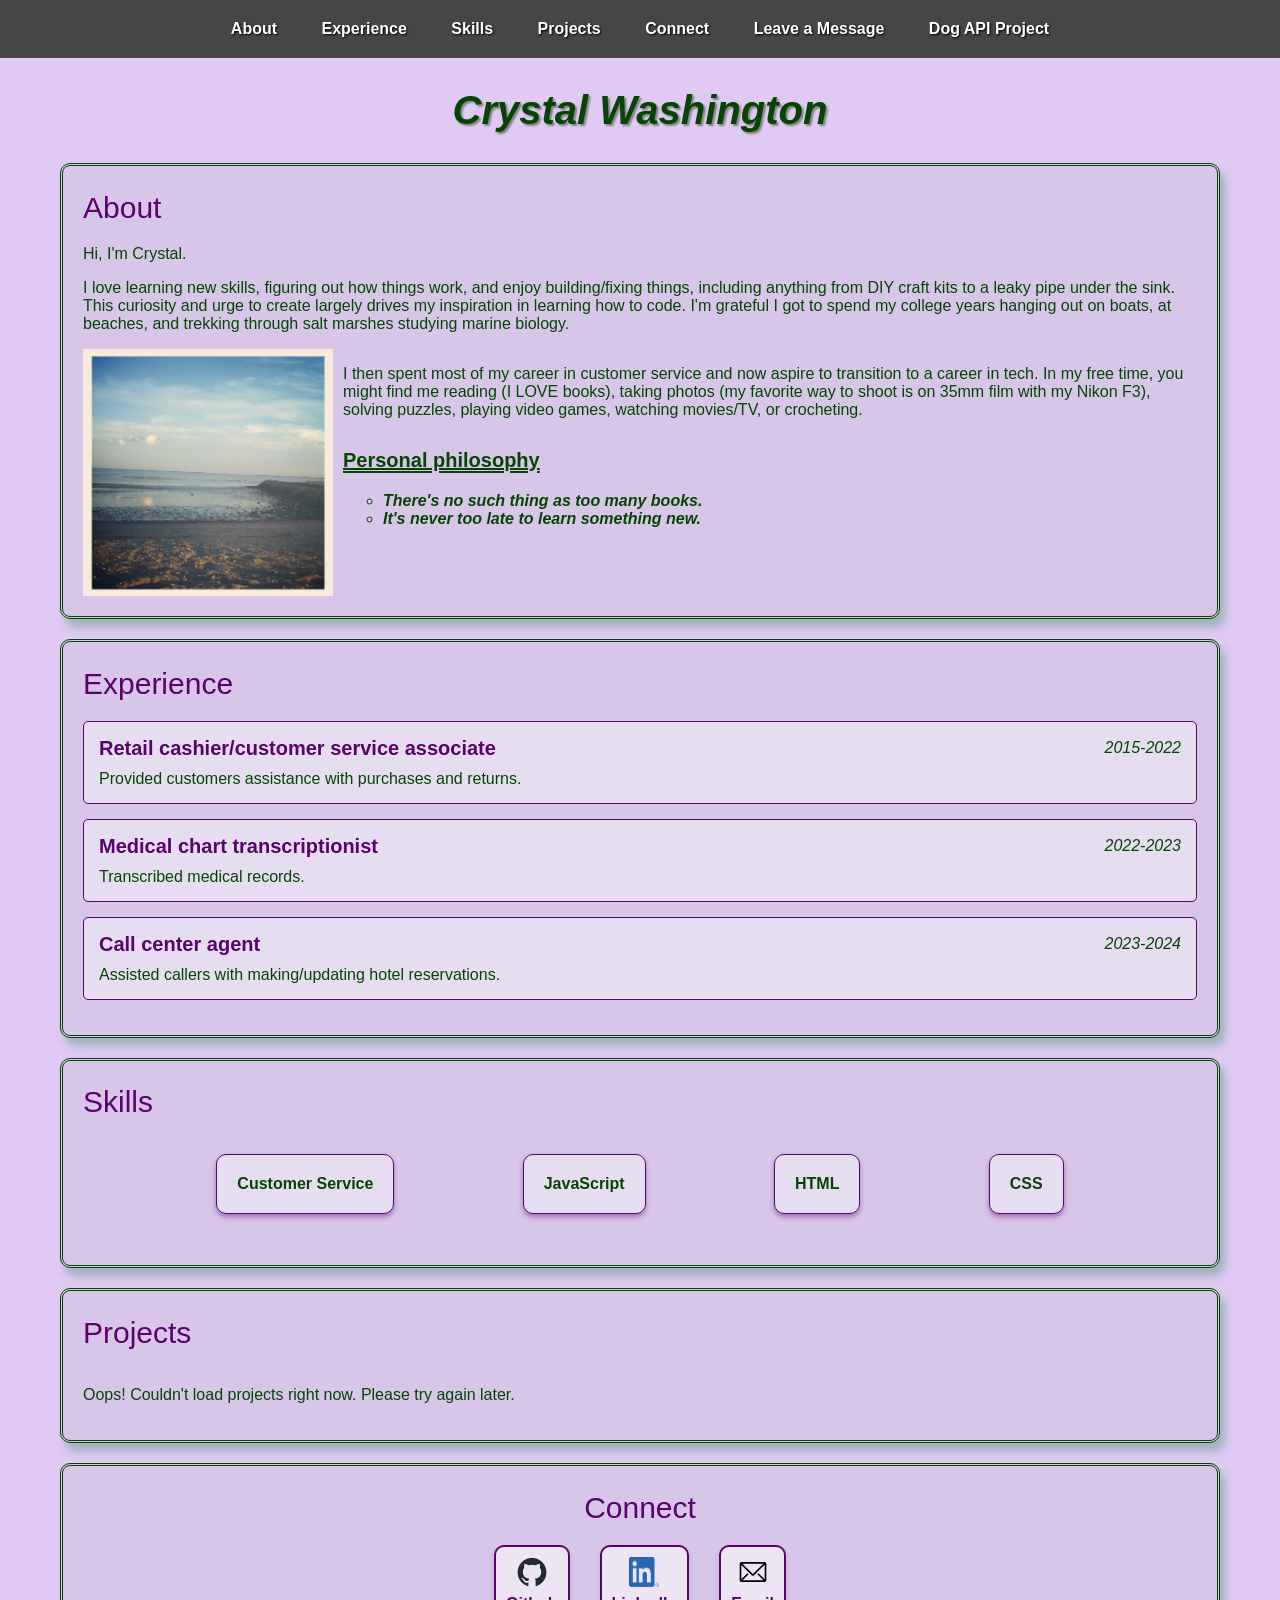
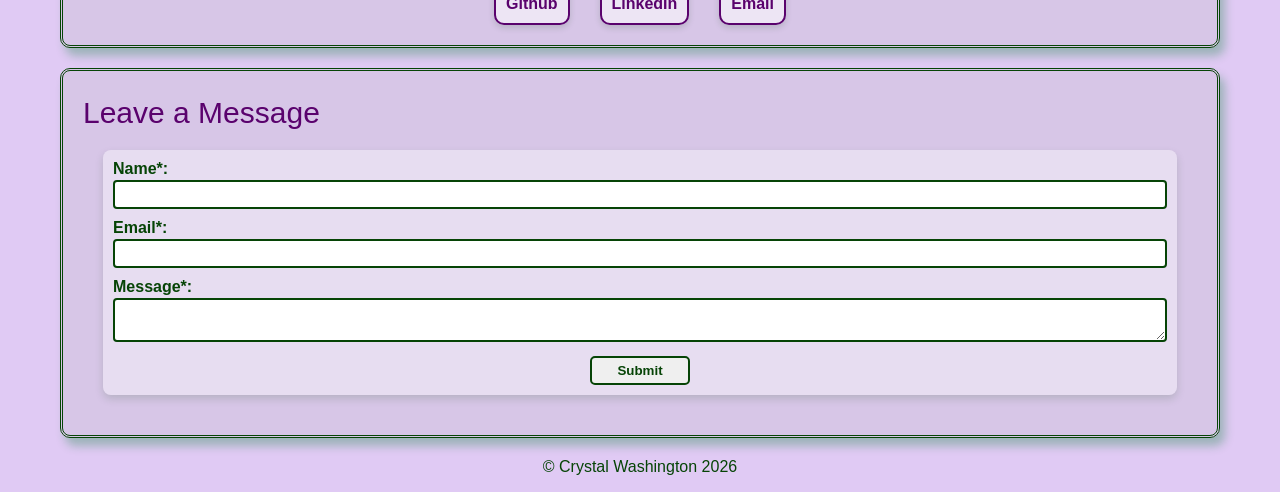
<file: index.html>
<!DOCTYPE html>
<html lang="en">
    <head>
        <title>Crystal's Portfolio</title>
        <meta charset="UTF-8">
        <meta name="viewport" content="width=device-width, initial-scale=1.0">
        <meta name="description" content="Crystal Washington's web portfolio">
        <link rel="stylesheet" href="css/index.css">
    </head>

    <body>
        <nav>
            <a href="#about">About</a>
            <a href="#experience">Experience</a>
            <a href="#skills">Skills</a>
            <a href="#projects">Projects</a>
            <a href="#connect">Connect</a>
            <a href="#leave_messages">Leave a Message</a>
            <a href="open-api.html">Dog API Project</a>
        </nav>

        <h1>Crystal Washington</h1>

      <section id="about">
        <h2>About</h2>
        <p>Hi, I'm Crystal. </p>

        <p>I love learning new skills, figuring out how things work, and enjoy building/fixing things, including anything from DIY craft kits to a leaky pipe under the sink. This curiosity and urge to create largely drives my inspiration in learning how to code. I'm grateful I got to spend my college years hanging out on boats, at beaches, and trekking through salt marshes studying marine biology. </p>

        <div class="about-row">
            <img src="images/beach.jpg" alt="beach at low tide" width="250">
            <div class="row-text">
                <p>I then spent most of my career in customer service and now aspire to transition to a career in tech. In my free time, you might find me reading (I LOVE books), taking photos (my favorite way to shoot is on 35mm film with my Nikon F3), solving puzzles, playing video games, watching movies/TV, or crocheting.</p>


                <div class="philosophy">
                <p>Personal philosophy</p>
                <ul>
                    <li>There's no such thing as too many books.</li>
                    <li>It's never too late to learn something new.</li>
                </ul>
                </div>
            </div>
        </div>

      </section>

      <section id="experience">
        <h2>Experience</h2>
        <div class="experience-item">
            <div class="job-title">
                <h3>Retail cashier/customer service associate</h3>
                <p class="job-date">2015-2022</p>
            </div>
            <p class="job-description">Provided customers assistance with purchases and returns.</p>
        </div>

        <div class="experience-item">
            <div class="job-title">
                <h3>Medical chart transcriptionist</h3>
                <p class="job-date">2022-2023</p>
            </div>
            <p class="job-description">Transcribed medical records.</p>
        </div>

        <div class="experience-item">
            <div class="job-title">
                <h3>Call center agent</h3>
                <p class="job-date">2023-2024</p>
            </div>
            <p class="job-description"> Assisted callers with making/updating hotel reservations. </p>
        </div>
      </section>

      <section id="skills">
        <h2>Skills</h2>
        <ul></ul>
      </section>

      <section id="projects">
        <h2>Projects</h2>
        <ul>
            <!-- used these li to see how section would look if had more than one repo to display -->
            <!-- <li>test</li> 
            <li>test2</li>
            <li>test3</li>
            <li>test4</li> -->

        </ul>
      </section>

      <section id="connect">
        <h2>Connect</h2>
        <div class="connect-links">
            <a href="https://github.com/cryssw17" target="_blank" rel="noreferrer">
                <img src="images/github-logo.png" alt="GitHub cat logo" width="30" height="30">
                <span>Github</span>
            </a>

            <a href="https://www.linkedin.com/in/crystal-washington-173469292/" target="_blank" rel="noreferrer">
                <img src="images/linkedin-icon.png" alt="LinkedIn icon" width="30" height="30">
                <span>LinkedIn</span>
            </a>
            <a href="mailto:cawash17@gmail.com" target="_blank" rel="noreferrer"> 
                <img src="images/email.svg" alt="mail icon" width="30" height="30">
                <span>Email</span>
            </a>
        </div>
      </section>
      <section id="leave_messages">
        <h2>Leave a Message</h2>
        <form name="leave_message">
            <label for="usersName">Name*:</label>
            <input type="text" id="usersName" name="usersName" required>

            <label for="usersEmail">Email*:</label>
            <input type="email" id="usersEmail" name="usersEmail" required>
        
            <label for="usersMessage">Message*:</label>
            <textarea id="usersMessage" name="usersMessage" required></textarea>
            
            <button type="submit">Submit</button>
        </form>
      </section>
      <section id="messages" hidden>
        <h2>Messages</h2>
        <ul></ul>
      </section>
     <script src="js/index.js"></script> 
    </body>
</html>
</file>
<file: css/index.css>
body {
    background-color: rgb(224, 202, 244);
    color: rgb(6, 68, 6);
    font-family: Arial, Helvetica, sans-serif;
    margin: 0 40px;
    padding: 0;
}


nav {
    background-color: rgb(70, 70, 70);
    padding: 15px;
    text-align: center;
    position:sticky;
    top: 0;
    margin: 0 -40px;
    
}

nav a {
    color: white;
    text-decoration: none;
    padding: 5px 20px;
    font-weight: bold;
    text-shadow: 1px 1px 2px black;
    border-radius: 8px;
    display: inline-block;
}

nav a:hover {
    text-decoration: none;
    background-color: rgba(255, 255, 255, 0.2);
    z-index: 1000;
}


h1 {
    text-shadow: 2px 2px 2px grey;
    text-align: center;
    font-style: italic;
    font-size: 40px;
    margin: 30px 0;
}

section {
    padding: 20px;
    padding-top: 0px;
    margin: 20px;
    background-color: rgba(179, 178, 180, 0.2);
    border-radius: 10px;
    border-style: double;
    box-shadow: 5px 8px 10px rgba(2, 125, 51, 0.3);
    scroll-margin-top: 60px; 
}


h2 {
    font-size: 30px;
    font-weight: normal;
    color: rgb(90, 2, 109);
    text-decoration: none;
    margin-bottom: 20px;
}

#about .about-row {
    display:flex;
    align-items:flex-start;
    gap: 10px;
}


#about .philosophy {
    justify-self: center;
    margin-top: 30px;
}

.philosophy p {
    font-size:20px;
    font-weight: bold;
    text-decoration:underline double;
    text-decoration-thickness: 1.5px;
}

.philosophy li {
    font-weight: bold;
    font-style: italic;
    list-style: circle;
}

#experience .experience-item {
    background-color: rgba(255, 255, 255, 0.4);
    padding: 15px;
    margin-bottom: 15px;
    border-radius: 5px;
    border: 1px solid rgb(90, 2, 109);
}

#experience .job-title {
    display: flex;
    justify-content: space-between;
    align-items: center;
    margin-bottom: 10px;
}

#experience h3 {
    margin: 0;
    color: rgb(90, 2, 109);
    font-size: 20px;
}

#experience .job-date {
    color: rgb(6, 68, 6);
    font-style: italic;
    margin: 0;
}

#experience .job-description {
    margin: 5px 0 0 0;
    color: rgb(6, 68, 6);
}

#skills ul {
    display:flex;
    align-items: center;
    justify-content:space-evenly;
    flex-wrap: wrap;
    padding: 10px;
}

#skills li {
    background-color: rgba(255, 255, 255, 0.4);
    border-radius: 10px;
    list-style: none;
    margin: 5px;
    padding: 20px;
    border: 1px solid rgb(73, 11, 108);
    box-shadow: 0px 3px 5px rgba(115, 24, 135, 0.5);
    font-weight: bold;
}

#connect {
    text-align: center;
}

#connect .connect-links {
    display: flex;
    justify-content: center;
}

#connect a {
    display: flex;
    flex-direction: column;
    align-items: center;
    text-decoration: none;
    color: rgb(90, 2, 109);
    font-weight: bold;
    padding: 10px;
    margin: 0 15px;
    border: 2px solid rgb(90, 2, 109);
    border-radius: 10px;
    background-color: rgba(255, 255, 255, 0.55);
    box-shadow: 0 3px 6px rgba(6, 68, 6, 0.15);
}

#connect a:hover {
    background-color: rgba(2, 125, 51, 0.25);
}

#connect a img {
    margin-bottom: 8px;
}

#connect a span {
    font-size: 16px;
}

footer {
   text-align: center; 
}


form {
    background-color:rgba(255, 255, 255, 0.4);
    padding: 10px;
    margin: 20px;
    border-radius: 8px;
    box-shadow: 0 4px 8px rgba(6, 68, 6, 0.15);
}

form label{
    display: block;
    margin-bottom: 2px;
    font-weight: 700;

}

form input,
form textarea {
    margin-bottom: 10px;
    width: 100%;
    box-sizing:border-box;
    padding: 5px;
    border: 2px solid rgb(6, 68, 6);
    border-radius: 4px;

}

form button{
    display: block;
    width: 100px;
    padding: 5px;
    font-weight: 700;
    margin: 0 auto;
    color: rgb(6, 68, 6); /*form button text*/
    border: 2px solid rgb(6, 68, 6);
    border-radius: 5px;
   }

form button:hover {
    background-color: rgba(2, 125, 51, 0.25);
}

.remove-btn {
    font-weight: 700;
    font-size: 12px;
    color: rgb(6, 68, 6);
    border: 1px solid rgb(6, 68, 6);
    border-radius: 5px;
}

.remove-btn:hover {
    background-color: rgba(2, 125, 51, 0.25);
}
#messages ul {
    padding: 10px;
    margin: 20px;
}
#messages li {
    margin-bottom: 10px;
    list-style-type:none;
    background-color:rgba(255, 255, 255, 0.4);
    padding: 5px 10px;
    border-radius: 5px;
    border: 1px solid rgb(6, 68, 6);
}

#messages li a {
    text-decoration: none;
}

#messages button{
    margin: 0 10px;
    width: 65px;
    padding: 5px;
    font-weight: 700;
    
}

#projects ul{
    display: grid;
    grid-template-columns: repeat(auto-fit, 250px);
    gap: 10px;
    list-style: none;
    justify-content: center;
    padding-left:0;
}

#projects li {
    display: flex;
    flex-direction: column;
    align-items: center;
    justify-content: center;
    text-align: left;

    min-height: 75px;
    padding: 10px;
    box-sizing: border-box;

    background-color: rgba(255, 255, 255, 0.4);
    border-radius: 5px;
    border: 2px solid rgb(90, 2, 109);
    box-shadow: 0px 3px 5px rgb(90, 2, 109, 0.5);
}

#projects li:hover {
    background-color: rgba(2, 125, 51, 0.25);
    font-weight: bold;
}
</file>
